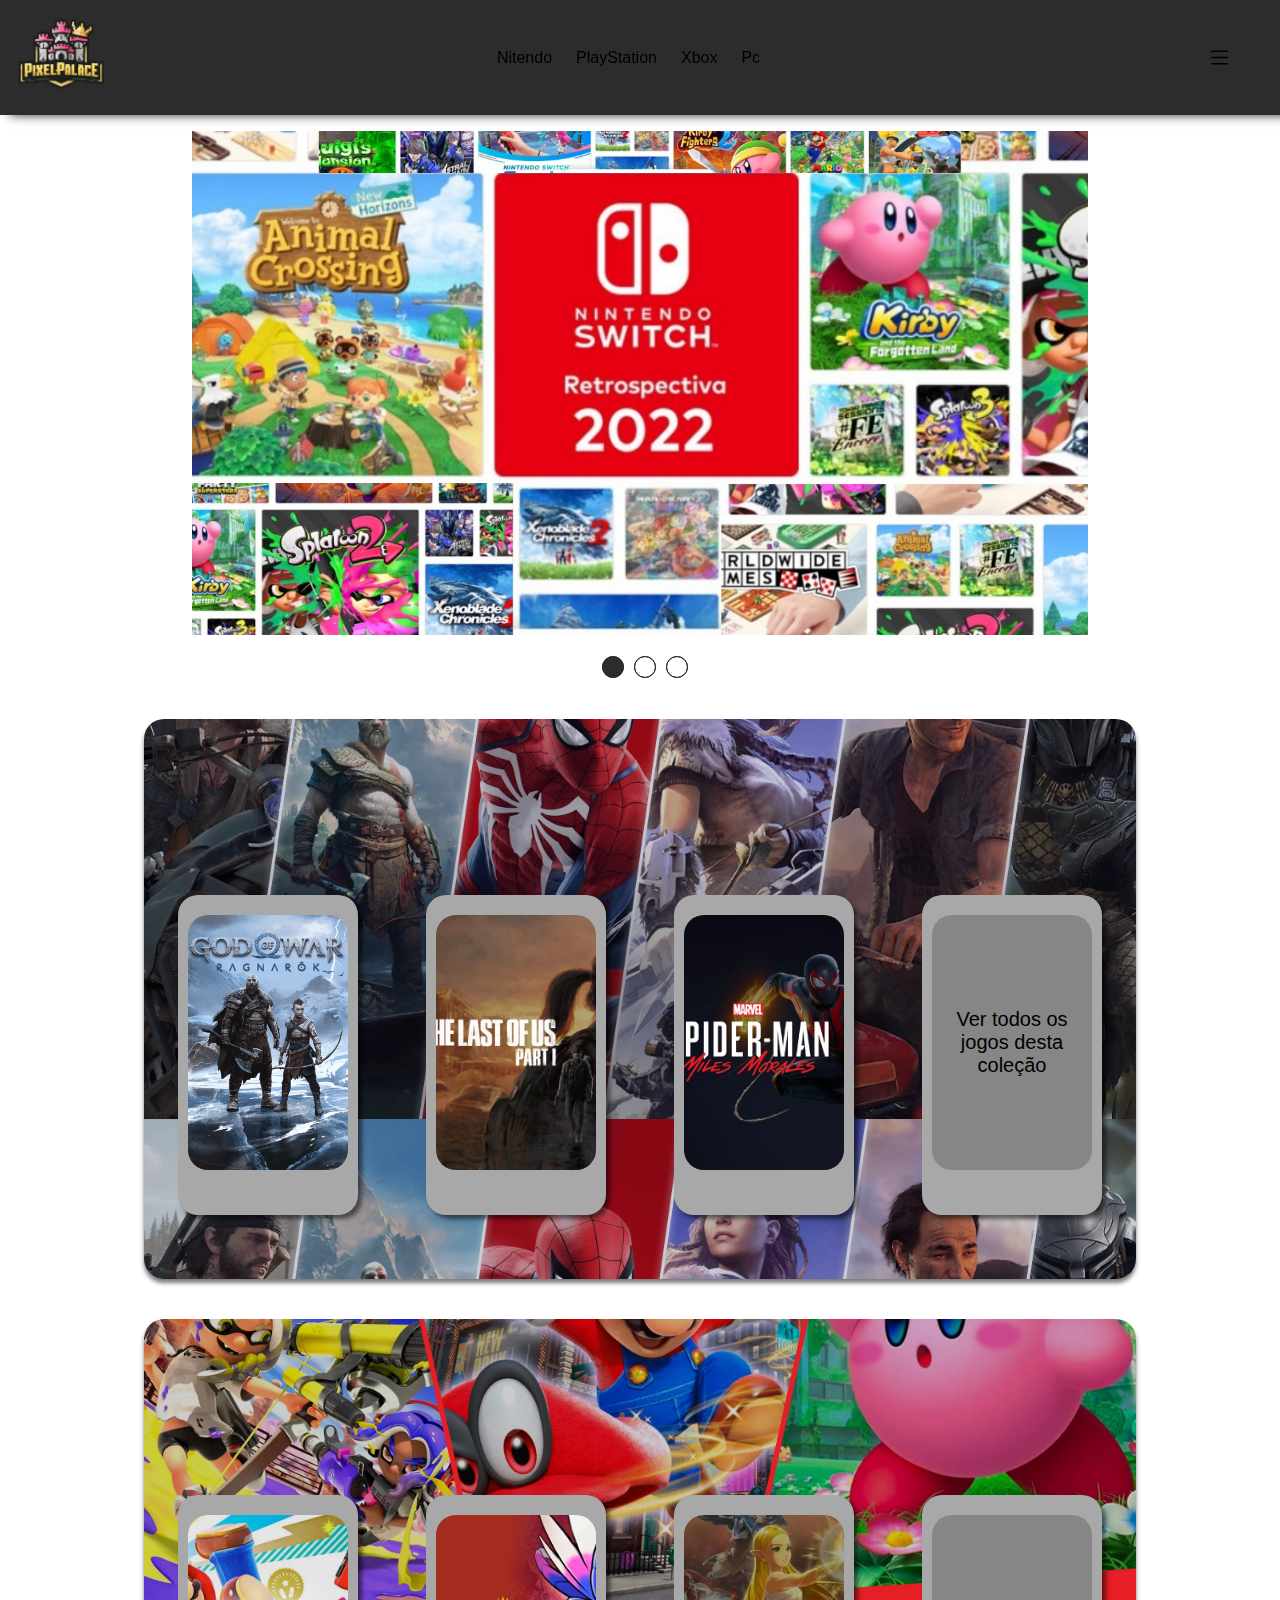
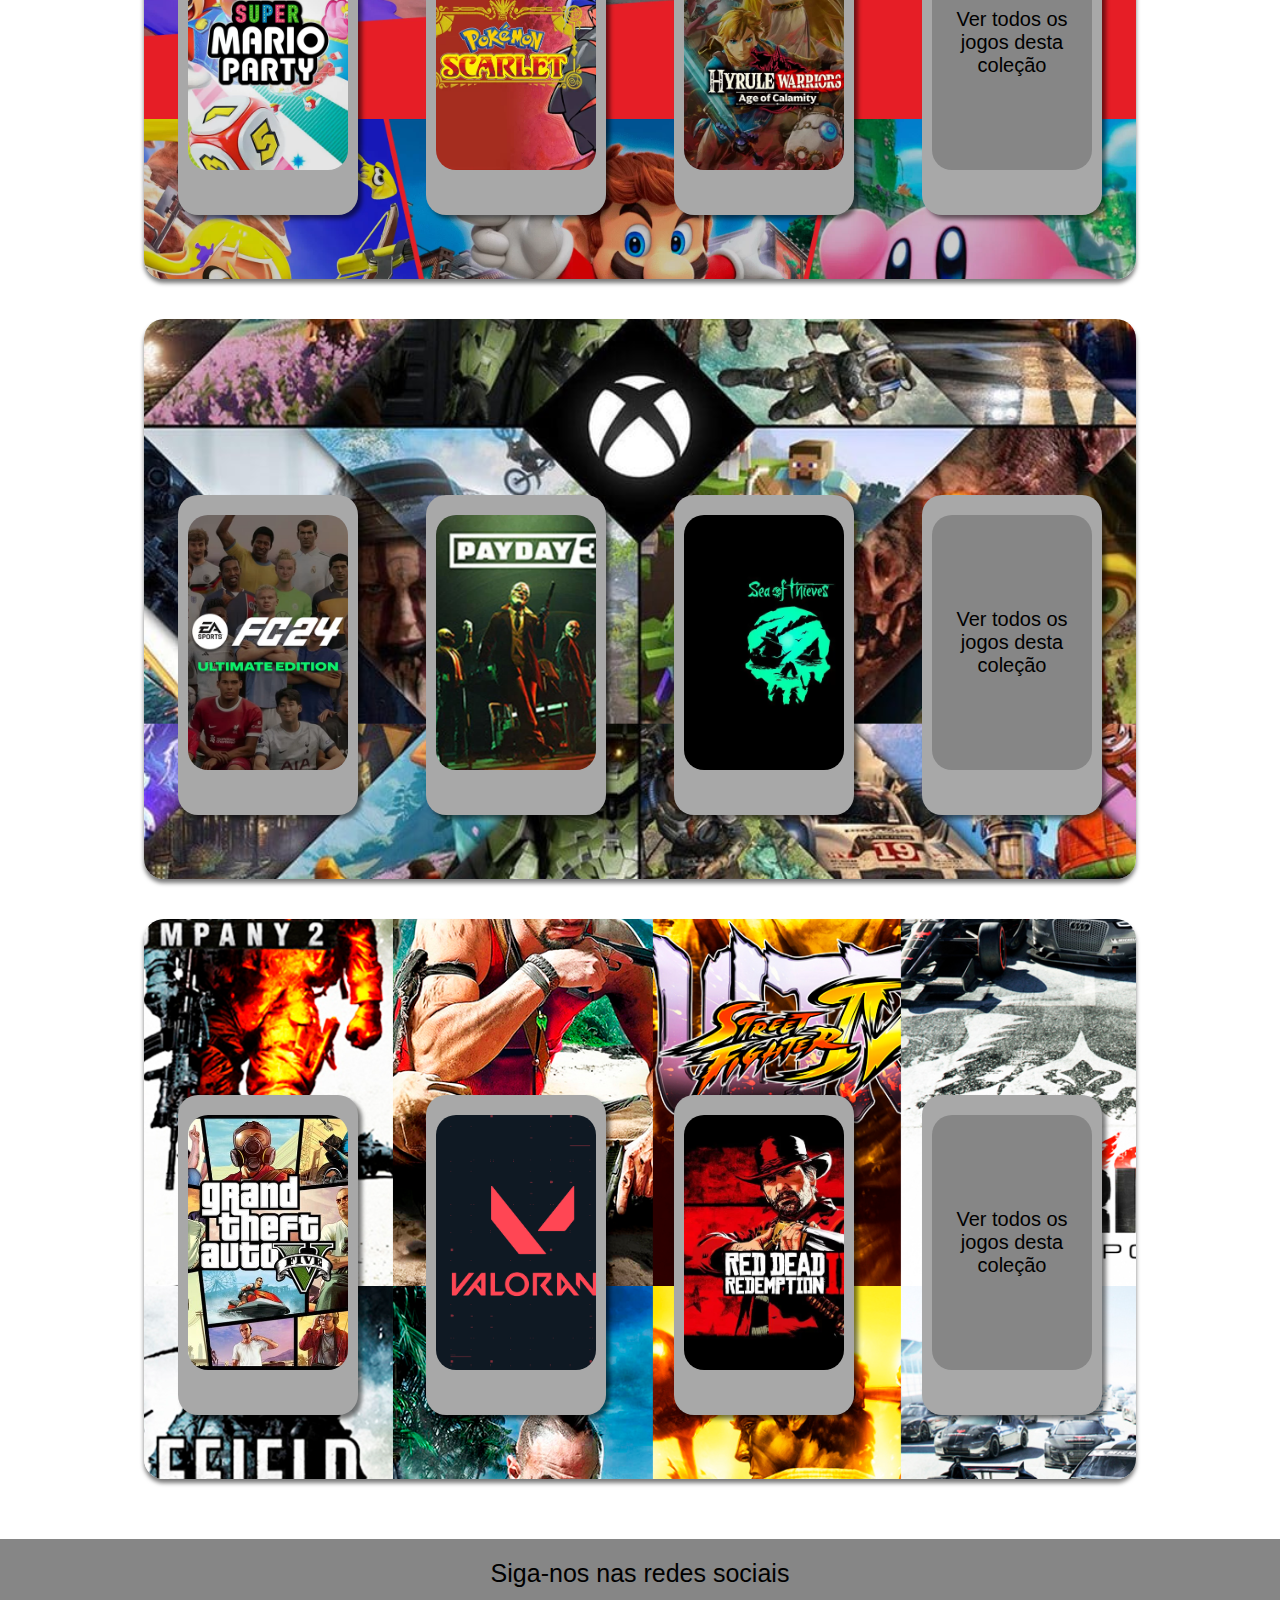
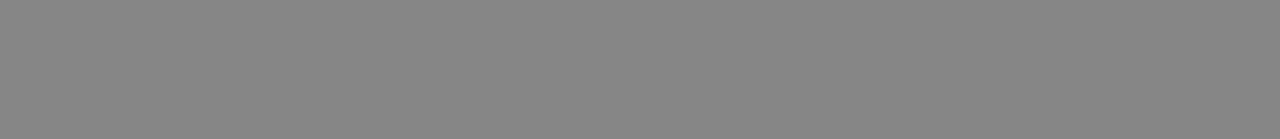
<file: e-commerce/index.htm>
<!DOCTYPE html>
<html lang="pt-br">
<head>
    <meta charset="UTF-8">
    <meta name="viewport" content="width=device-width, initial-scale=1.0">
    <link rel="stylesheet" href="https://cdnjs.cloudflare.com/ajax/libs/font-awesome/6.5.1/css/all.min.css" integrity="sha512-DTOQO9RWCH3ppGqcWaEA1BIZOC6xxalwEsw9c2QQeAIftl+Vegovlnee1c9QX4TctnWMn13TZye+giMm8e2LwA==" crossorigin="anonymous" referrerpolicy="no-referrer" />
    <title>Document</title>
    <link rel="stylesheet" href="index.css">
    <script src="script.js" defer></script>
    
</head>
<body>
    <div class="navbar">
        <div class="header">
            <div class="logo">
                <img src="./img/logo.png" alt="logotipo">
            </div>
            <nav class="nav">
                <ul>
                    <li id="switch"><i class="fa-solid fa-gamepad"></i> Nitendo </li>
                    <li id="plays"><i class="fa-brands fa-playstation"></i> PlayStation</li>
                    <li id="xbox"><i class="fa-brands fa-xbox"></i> Xbox</li>
                    <li id="pc"> <i class="fa-solid fa-desktop"></i> Pc</li>
                </ul>

            </nav>
            <div class="nav-icon">
                <img id="list" src="./img/icon/list.svg" alt="">
            </div>
        </div>

    </div>
    <header >
        <section class="slider">
            <div class="slider-content">
                <input type="radio" name="btn-radio" id="radio1" >
                <input type="radio" name="btn-radio" id="radio2" >
                <input type="radio" name="btn-radio" id="radio3" >
                <!--imagens-->
                <div class="slide-box primeiro">
                    <a href="#"><img class="img-desktop" src="img/slide/nitendo.png" alt="slide 1"></a>
                </div>

                <div class="slide-box">
                    <a href="#"><img class="img-desktop" src="img/slide/playstation.png" alt="slide 1"></a>
                </div>

                <div class="slide-box">
                    <a href="#"><img class="img-desktop" src="img/slide/xbox.png" alt="slide 1"></a>
                </div>

                <!--nav-auto-->

                <div class="nav-auto">
                    <div class="auto-btn1"></div>
                    <div class="auto-btn2"></div>
                    <div class="auto-btn3"></div>
                </div>

                <div class="nav-manual">
                    <label for="radio1" class="manual-btn"></label>
                    <label for="radio2" class="manual-btn"></label>
                    <label for="radio3" class="manual-btn"></label>
                </div>
            </div>

        </section>

    </header>
    <section>
        <div class="conteiner">
            <div class="play">
                <div class="jogos"><div class="img" id="god_of_war"></div></div>
                <div class="jogos"><div class="img" id ="the_last_of_us"></div></div>
                <div class="jogos"><div class="img" id="spiderman"></div></div>
                <div class="jogos"><div class="img" ><p id="vermais">Ver todos os jogos desta coleção</p></div></div>
                
            </div>
            <div class="nitendo">
                <div class="jogos"><div class="img" id="superMario"></div></div>
                <div class="jogos"><div class="img" id="pokemon"></div></div>
                <div class="jogos"><div class="img" id="hyrule"></div></div>
                <div class="jogos"><div class="img" ><p id="vermais">Ver todos os jogos desta coleção</p></div></div>
            </div>
            <div class="xbox">
                <div class="jogos"><div class="img" id="fc24"></div></div>
                <div class="jogos"><div class="img" id="payDay"></div></div>
                <div class="jogos"><div class="img" id="seaOfThieves"></div></div>
                <div class="jogos"><div class="img" ><p id="vermais">Ver todos os jogos desta coleção</p></div></div>
            </div>
            <div class="pc">
                <div class="jogos"><div class="img" id="gta"></div></div>
                <div class="jogos"><div class="img" id="valorant"></div></div>
                <div class="jogos"><div class="img" id="read_dead"></div></div>
                <div class="jogos"><div class="img" ><p id="vermais">Ver todos os jogos desta coleção</p></div></div>
            </div>
        </div>
    </section>
    <footer>
        <p>Siga-nos nas redes sociais</p>
    </footer>
</body>
</html>
</file>
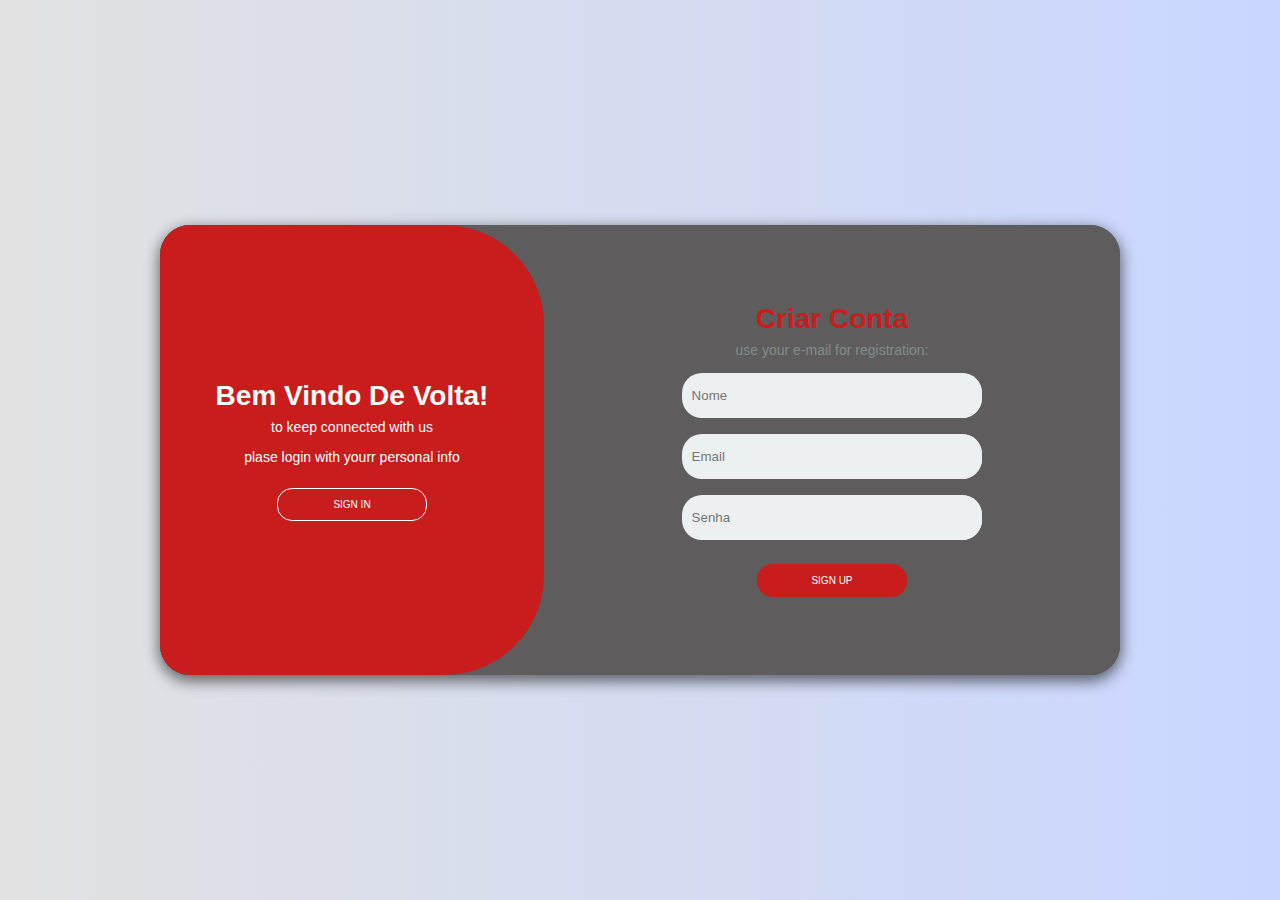
<file: loginDev/login.html>
<!DOCTYPE html>
<html lang="en">
<head>
    <meta charset="UTF-8">
    <meta name="viewport" content="width=device-width, initial-scale=1.0">
    <title>Login</title>
    <link rel="stylesheet" href="login.css">
    <link rel="stylesheet" href="https://cdnjs.cloudflare.com/ajax/libs/font-awesome/6.5.1/css/all.min.css" integrity="sha512-DTOQO9RWCH3ppGqcWaEA1BIZOC6xxalwEsw9c2QQeAIftl+Vegovlnee1c9QX4TctnWMn13TZye+giMm8e2LwA==" crossorigin="anonymous" referrerpolicy="no-referrer" />
</head>
<body> 
    <div class="conteiner">
        <div class="Content first-content">
            <div class="first-column">
                <h2 class="title title-color" >Bem vindo de volta!</h2>
                <p class="description">to keep connected with us</p>
                <p class="description">plase login with yourr personal info</p>
                <button class="btn btn-custom">sign in</button>
                <script src="login.js" defer></script>
            </div>

            <div class="second-column">
                <h2 class="title title-custom">Criar Conta</h2>
                <p class="description description-second">use your e-mail for registration:</p>
                <form action="" class="form">
                    <label class="label-input"  for="">
                        <i class="fa-regular fa-user icon-custom"></i>
                        <input type="text" placeholder="Nome">
                    </label>
                    
                    <label class="label-input" for="">
                        <i class="fa-regular fa-envelope icon-custom"></i>
                        <input type="email" placeholder="Email">
                    </label>
                    
                    <label class="label-input" for="">
                        <i class="fa-solid fa-lock icon-custom"></i>
                        <input type="password" placeholder="Senha">
                    </label>
                    

                    <button class="btn btn-second">sign up</button>
                </form>
            </div>
        </div>


        <div class="Content second-content">
            <div class="first-column">
                <h2 class="title title-color">olá, faça login!</h2>
                <p class="description">Enter your personal details</p>
                <p class="description">and start journey whith us</p>
                <button class="btn btn-edit">sign up</button>
            </div>

            <div class="second-column">
                <h2 class="title title-custom">Sign in To Developer</h2>
                <p class="description description-second">use your e-mail account:</p>
                <form action="" class="form">
                    <label class="label-input" for="">
                        <i class="fa-regular fa-envelope icon-custom"></i>
                        <input type="email" placeholder="Email">
                    </label>
                    <label class="label-input" for="">
                        <i class="fa-solid fa-lock icon-custom"></i>
                        <input type="password" placeholder="Senha">
                    </label>
                    <a href="#" class="link-password">forgot your password</a>
                    <button class="btn btn-second">sign in</button>
                </form>
            </div>
        </div>
    </div>
</body>
</html>
</file>
<file: e-commerce/index.css>
*{
    padding:0;
    box-sizing: border-box;
    margin: 0;
}
.logo img {
    width: 90px;
}
body{
    font-family: Arial, Helvetica, sans-serif;


}

.header{
    max-width: 1300px;
    margin:0 auto;
}
.navbar{
    background-color: #2c2c2c;
    padding: 1rem;
    position: sticky;/*manter a nav bar no topo */
    top: 0;
    box-shadow: 10px 0px 10px #2c2c2c;
    z-index: 99;
    
}
.navbar .header{
    display: flex;
    align-items: center;
    justify-content: space-between;
    
}
.nav ul{
    display: flex ;
    list-style: none;
    align-items: center;
    
    
    
}
.nav-icon{
    display: flex;
    align-items: center;
}
.nav-icon img{
    cursor: pointer;
    width: 25px;
}
.nav-icon #list{
    margin: 0 2rem;/*16px*/
}
.nav-icon #user{
    width: 20px;
    margin: 0 2rem;

}
ul #xbox{
    transition: 0.7s;
}
ul #xbox:hover{
    color: green;
    transform: scale(1.3);
}
ul #plays {
    transition: 0.7s;
}
ul #plays:hover{
    color: blue;
    transform: scale(1.3);
    
}
ul #pc{
    transition: 0.7s;
}
ul #pc:hover{
    transform: scale(1.3);
}
ul #switch{
    transition: 0.7s;
}
ul #switch:hover{
    color: red;
    transform: scale(1.3);
}

nav ul li{
    margin-right: 1.5rem;
    cursor: pointer;
}

/*slider*/
section.slider{
    overflow: hidden;
    margin: 0 auto;
    width: 50%;
    height: auto;
    padding: 0 !important;
    margin-top: 1rem;
    
}
.slider-content{
    width: 400%;
    height: auto;
    display: flex;
}
.slider-content input{
    display: none;
}
.slide-box{
    width: 25%;
    height: auto;
    position: relative;
    text-align: center;
    transition: 1s;
    
}
.slide-box img{
    width: 100%;
}
/*navegação*/
.nav-manual, .nav-auto {
    position: absolute;
    margin-left:23%;
    margin-top: 30%;
    display: flex;
    justify-content: center;
    
}
.nav-manual .manual-btn, .nav-auto div {
    border:1px solid #2c2c2c;
    padding: 10px;
    border-radius: 50%;
    cursor: pointer;
    transition: 0.5s;
}


.nav-manual .manual-btn:not(:last-child), .nav-auto div:not(:last-child){
    margin-right: 10px;
}
.nav-manual .manual-btn:hover{
    background-color: #2c2c2c;
}

/*mudar img*/
#radio1:checked ~ .nav-auto .auto-btn1{
    background-color: #2c2c2c;
} 
#radio2:checked ~ .nav-auto .auto-btn2{
    background-color: #2c2c2c;
} 
#radio3:checked ~ .nav-auto .auto-btn3{
    background-color: #2c2c2c;
} 
#radio1:checked ~ .primeiro{
    margin-left: 0%;
}
#radio2:checked ~ .primeiro{
    margin-left: -25%;
}
#radio3:checked ~ .primeiro{
    margin-left: -50%;
}

/*nav mobile */
@media screen and (max-width: 580px){
    li{
        display: none;
    }
    .nav-icon #list{
        margin-left: 30px;
        width: 50px;
    }
    .nav-icon #cart{
        width: 37px;
    }

}






/*slider mobile*/
@media screen and (max-width: 900px){
    section.slider{
        
        width: 100%;
        height: auto;
        
        
    }
    .nav-manual, .nav-auto {
        position: absolute;
        margin-left: 45%;
        margin-top: 60%;
    }
        
        
}
@media screen and (max-width: 1400px){
    section.slider{
        
        width: 70%;
        height: auto;
        
        
    }
    .nav-manual, .nav-auto {
        position: absolute;
        margin-left: 32%;
        margin-top: 41%;
        
    }
        
        
}

/*jogos */
.conteiner{
    display: flex;
    justify-content: center;
    margin: 20px;
    margin-top: 80px;
    flex-direction: column;
    align-items: center;

}
.play{
    background-image: url("img/img_de_jogos/playstation_fundo.webp");
    background-position-y:-160px;
    background-size: cover;
    width: 80%;
    height: 560px;
    display: flex;
    justify-content: center;
    align-items: center;
    border-radius: 20px;
    margin-bottom: 40px;
    box-shadow: 0px 4px 4px rgba(0, 0, 0, 0.521);

}
.nitendo{
    background-image: url("img/img_de_jogos/mario_fundo.webp");
    background-position-y:-160px;
    background-size: cover;
    width: 80%;
    height: 560px;
    display: flex;
    justify-content: center;
    align-items: center;
    border-radius: 20px;
    margin-bottom: 40px;
    box-shadow: 0px 4px 4px rgba(0, 0, 0, 0.521);
}
.xbox{
    background-image: url("img/img_de_jogos/xbox_fundo.jpg");
    background-position-y:-190px;
    background-size: cover;
    width: 80%;
    height: 560px;
    display: flex;
    justify-content: center;
    align-items: center;
    border-radius: 20px;
    margin-bottom: 40px;
    box-shadow: 0px 4px 4px rgba(0, 0, 0, 0.521);

}
.pc{
    background-image: url("img/img_de_jogos/fundo_pc.jpg");
    background-position-y:-230px;
    background-size: cover;
    width: 80%;
    height: 560px;
    display: flex;
    justify-content: center;
    align-items: center;
    border-radius: 20px;
    margin-bottom: 40px;
    box-shadow: 0px 4px 4px rgba(0, 0, 0, 0.521);
}
.jogos{
    height: 385px;
    width: 294px;
    background-color: #a8a8a8;
    border-radius: 20px;
    margin: 79px auto;
    margin-top: 190px;
    box-shadow: 4px 4px 4px rgba(0, 0, 0, 0.521);
    
}
.img{
    width: 272px;
    height: 298px;
    border-radius: 20px;
    background-color: #868686;
    margin: 0 auto;
    margin-top: 10px;
    overflow: hidden;
    padding: 10px;
}

@media screen and (max-width: 1800px){
    .jogos{
        width: 270px;
        padding: 10px;
        flex-wrap: wrap;
        
        
    }
    .play{
        overflow: hidden;
    }
    
    .img{
        width: 100%;
    }
    
        
        
}
@media screen and (max-width: 1565px){
    .jogos{
        width: 240px;
        padding: 10px;
        
        
    }
    
    .img{
        width: 100%;
    }
    
        
        
}
@media screen and (max-width: 1480px){
    .jogos{
        width: 220px;
        height: 340px;
        padding: 10px;
        
        
    }
    
    .img{
        width: 100%;
        height: 85%;
    }
    
        
        
}
@media screen and (max-width: 1367px){
    .jogos{
        width: 200px;
        height: 320px;
        padding: 10px;
        
        
    }
    
    .img{
        width: 100%;
        height: 85%;
    }
    
        
        
}
@media screen and (max-width: 1367px){
    .jogos{
        width: 180px;
        height: 320px;
        padding: 10px;
        
        
    }
    
    .img{
        width: 100%;
        height: 85%;
    }
    
        
        
}
@media screen and (max-width: 1000px){
    .jogos{
        width: 280px;
        height: 320px;
        padding: 10px;
        margin: auto 0;
        
        
    }
    
    .img{
        width: 100%;
        height: 85%;
    }
    .play,.nitendo,.xbox,.pc{
        padding-top:70px;
        padding-bottom: 20px;
        width: 80%;
        height: 1500px;
        flex-direction: column;
        
        
    
    } 
    .nav-manual, .nav-auto {
       
        display: none;
    }
      
    
    
        
        
}


/*IMAGENS*/
/*playstation*/
#god_of_war{
    background-image: url(img/img_de_jogos/god_of_war.webp);
    background-position: center;
    background-size: cover;
}
#the_last_of_us{
    background-image: url(img/img_de_jogos/the_last_of_us.webp);
    background-position-x: -150px;
    background-size: cover;
}
#spiderman{
    background-image: url(img/img_de_jogos/miles_morales.webp);
    background-position: -140px;
    background-size: cover;
}
#vermais{
    display: flex;
    height: 100%;
    align-items: center;
    font-size: 20px;
    text-align: center;
}
/*Nitendo*/
#superMario{
    background-image: url(img/img_de_jogos/super_mario_party.webp);
    background-position: center;
    background-size: cover;
}
#pokemon{
    background-image: url(img/img_de_jogos/pokemon_scarlet.webp);
    background-position-x: -160px;
    background-size: cover;
}
#hyrule{
    background-image: url(img/img_de_jogos/Hyrule_Warriors_Age_of_Calamity.webp);
    background-position: -110px;
    background-size: cover;
}
/*XBOX*/
#fc24{
    background-image: url(img/img_de_jogos/fifa_24.webp);
    background-position: center;
    background-size: cover;
}
#payDay{
    background-image: url(img/img_de_jogos/payday.webp);
    background-position-x: -180px;
    background-size: cover;
}
#seaOfThieves{
    background-image: url(img/img_de_jogos/sea_of_thieves.webp);
    background-position: -100px;
    background-size: cover;
}

/*PC*/
#gta{
    background-image: url(img/img_de_jogos/gta_v.jpg);
    background-position: center;
    background-size: cover;
}
#valorant{
    background-image: url(img/img_de_jogos//VALORANT_Logo_V.png);
    background-position-x: -130px;
    background-size: cover;
}
#read_dead{
    background-image: url(img/img_de_jogos/read_dead.webp);
    background-position: -100px;
    background-size: cover;
}





/*footer*/
footer{
    background-color: #868686;
    height:200px ;

}
footer p {
    text-align: center;
    padding: 20px;
    font-size: 25px;
}
</file>
<file: loginDev/login.css>
*{
    margin: 0;
    padding: 0;
    box-sizing: border-box;
}
body{
    font-family: Arial, Helvetica, sans-serif;
    background-color: #c9d6ff;
    background: linear-gradient(to right, #e2e2e2, #c9d6ff);
}

.conteiner{
    display: flex;
    justify-content: center;
    align-items: center;
    height: 100vh;
    
    
    
}
.Content{
    background-color: white;
    justify-content: space-between;
    align-items: center;/*eixo y*/
    background-color: rgb(94, 92, 92);
    border-radius: 30px;
    width: 960px;
    height: 50%;
    position: relative;
    box-shadow: 0 5px 15px rgba(0,0,0,0.35);
    overflow: hidden;
}

.Content::before{
    content: "";
    position: absolute;
    background-color:#c91c1c ;
    /*background-size: cover;*/
    /*background-position: center;*/
    width: 40%;
    height: 100%;
    border-radius: 30px;
    border-top-right-radius: 100px;
    border-bottom-right-radius:100px; 
    
}

.first-content{
    display: flex;
    
}
.second-content{
    position:absolute;
    display: flex;
}
.first-content .second-column{
    z-index: 2;

}
.second-content .first-column{
    z-index: -1;
    order: 2;
}
.second-content .second-column{
    z-index: -1;
    order: 1;
}


.title{
    
    font-weight: bold;
    font-size: 28px;
    text-transform: capitalize;
}
.title-color{
    color: white;
}
.title-custom{
    color: #c91c1c;
    
}

.description{
    font-size: 14px;
    font-weight: 300;
    color: #fff;
    line-height:30px ;
}
.description-second{
    color: #7f8c8d;
}

.btn{
    border-radius: 15px;
    text-transform: uppercase;
    color: #fff;
    font-size: 10px;
    padding: 10px 50px;
    cursor :pointer;
    width: 150px ;
    align-self: center;
    border: 0;
    margin-top: 1rem;
}
.btn-custom{
    background-color: transparent;
    border: 1px solid #fff;
    transition: 0.5s;
}
.btn-edit{
    background-color: transparent;
    border: 1px solid #fff;
    transition: 0.5s;
}
.btn-edit:hover{
    background-color: #fff;
    color: #c91c1c;
    transform: scale(1.1);
}

.btn-custom:hover {
    background-color: #fff;
    color: #c91c1c;
    transform: scale(1.1);
}
.btn-second{
    background-color: #c91c1c;
    border: 1px solid #c91c1c;
    transition: 0.5s;
}
.btn-second:hover{
    background-color: #fff;
    border: 1px solid #c91c1c;
    color: #c91c1c;
    transform: scale(1.1);
    

}


.first-column{
    text-align: center;
    width: 40%;
    z-index: 1;
    
}
.second-column{
    width: 60%;
    display: flex;
    flex-direction: column;
    align-items: center;
}


.form{
    display: flex;
    flex-direction:column ;
    width: 55%;
    

}
.link-password{
    color: #7f8c8d;
    text-decoration: none;
    font-size: 13px;
    margin: 10px 0;
    text-align: center;
}
.link-password::first-letter{
    text-transform: capitalize;
}

.form input{
    height: 45px;
    border: none;
    background-color: #ecf0f1;
    outline: none;
    width: 100%;
    border-radius: 20px;

}
.label-input{
    background-color: #ecf0f1;
    display: flex;
    align-items: center;
    margin: 8px;
    border-radius: 20px;
}
.icon-custom{
    color: #7f8c8d;
    padding:0 5px;
}


/*transição de login para cadastro*/

.sign-in .first-content .first-column ,.sign-in .first-content .second-column {
    z-index: -1;
}

.sign-in .second-content .second-column{
    position: relative;
    animation: test 1s;
    z-index: 10;
}
.sign-in .second-content .first-column{
    z-index: 13;
    
}

.sign-in .Content::before{
    left: 60%;
    border-top-left-radius: 100px;
    border-bottom-right-radius: 30px;
    border-top-right-radius: 30px;
    border-bottom-left-radius: 100px;
    animation: slidein 1s ;
    z-index: 12;
}

.sign-up .Content::before{
    animation: slideup 1s;
    left: 0%;
    z-index: 12; 
     
}


.sign-up .second-content .first-column, .sign-up .second-content .second-column {
    z-index: -1;
    
}


 .sign-up .first-content .second-column{
    position: relative;
    animation: fora-para-dentro 1s;
    z-index: 10;
}
.sign-up .first-content .first-column{
    position: relative;
    animation: test 1s;
    z-index: 13;
}
.sign-in .first-content .first-column{
    position: relative;
    animation: dentro-para-fora 1s;
}
.sign-in .first-content .second-column{
    animation: dentro-para-fora 1s;
    
    
}
.sign-up .second-content .second-column{
    position: relative;
    animation: dentro-para-fora 1s;
}
.sign-up .second-content .first-column{
    position: relative;
    animation: deslocamento 1s;
} .sign-in .second-content .first-column{
    position: relative;
    animation: fora-para-dentro 1s;
}



/*Animação de deslocamento */
.sign-in .first-content .second-column{
    z-index: -1;
    position: relative;
    animation: deslocamento 1s;
    
}
@keyframes deslocamento {
    from{
        left: 0;
        
        z-index: 15;
    }
    to{
        left: +500px;
        
        z-index: 15;
        
    }
    
    
}@keyframes fora-para-dentro {
    from{
        left: +500px;
        z-index: 15;
    }to{
        left: 0;
        z-index: 15;
    }
}

@keyframes test {
    from{
        left: -600px;
        z-index: 15;
    }to{
        left: 0;
        z-index: 15;
    }
} 
@keyframes dentro-para-fora {
    from{
        left: 0;
        z-index: 15;
    }
    to{
        left: -600px;
        z-index: 15;
    }
}



/*Animação */



@keyframes slidein{
    from{
        left: 0;
        width: 40%;
        border-radius: 30px;
        border-top-right-radius: 100px;
        border-bottom-right-radius:100px; 

    }
    to{
        left: 60%;
        width: 40%;
        border-top-left-radius: 100px;
        border-bottom-right-radius: 30px;
        border-top-right-radius: 30px;
        border-bottom-left-radius: 100px;

    }
}
@keyframes slideup {
    from{
        left: 60%;
        width: 40%;
        border-top-left-radius: 100px;
        border-bottom-right-radius: 30px;
        border-top-right-radius: 30px;
        border-bottom-left-radius: 100px;
    }
    top{
        left: 0%;
        width: 40%;
        border-radius: 30px;
        border-top-right-radius: 100px;
        border-bottom-right-radius:100px;
    }
}
</file>
